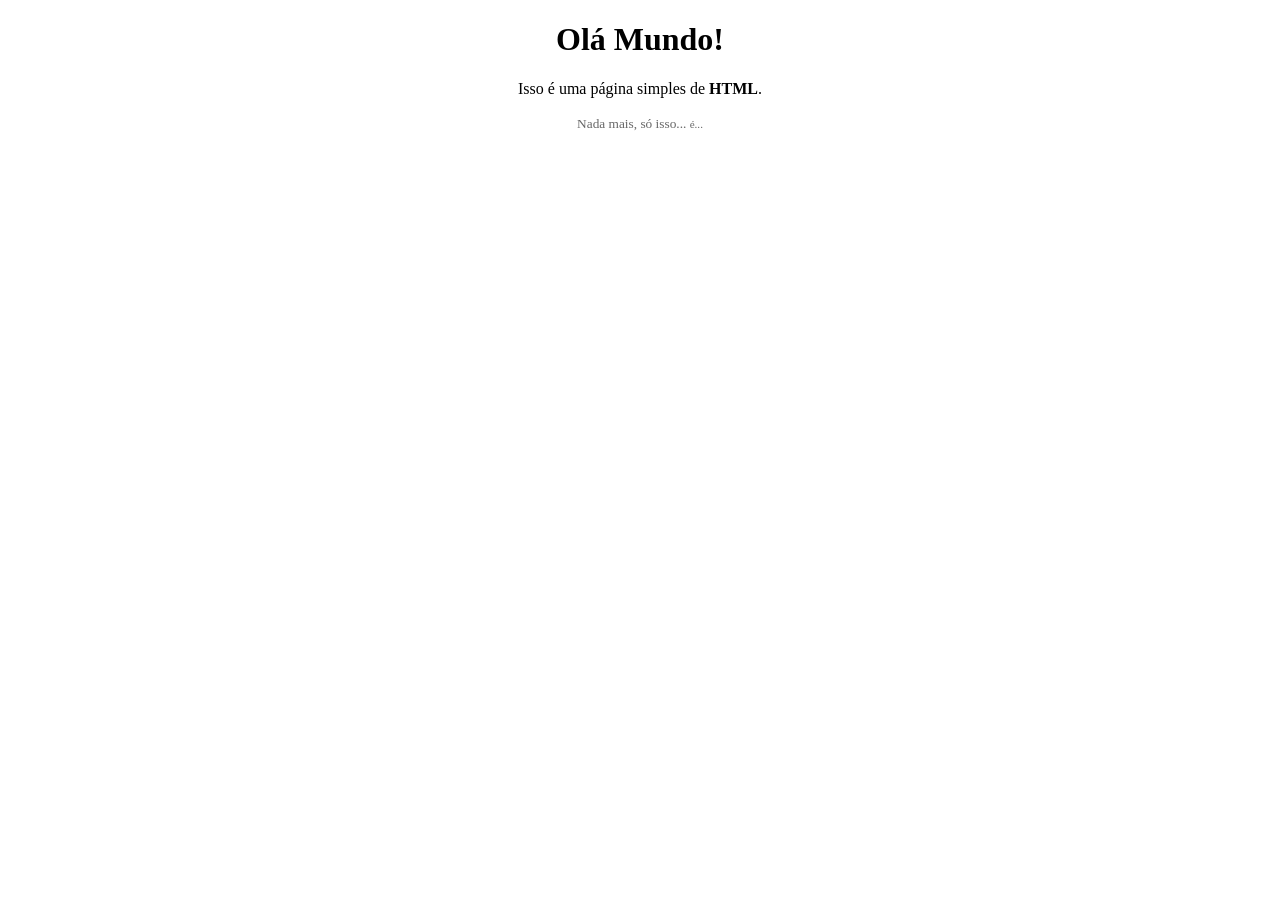
<file: Basico_Simples/index.html>
<!DOCTYPE html>
<html lang="pt-br">

    <head>
        <meta charset="UTF-8">
        <title>Simple HTML</title>
    </head>

    <body>

        <header>
            <h1 style="font-size: 2em; text-align: center; font-family: Comic Sans MS;">Olá Mundo!</h1>
        </header>

        <main>

            <article>
                <p style="text-align: center; margin: 0 auto;">Isso é uma página simples de <b>HTML</b>.</p>
            </article>

        </main>

        <footer>
            <p style="text-align: center; color: #676767;"><small>Nada mais, só isso... <small>é...</small></small></p>
        </footer>

    </body>

</html>
</file>
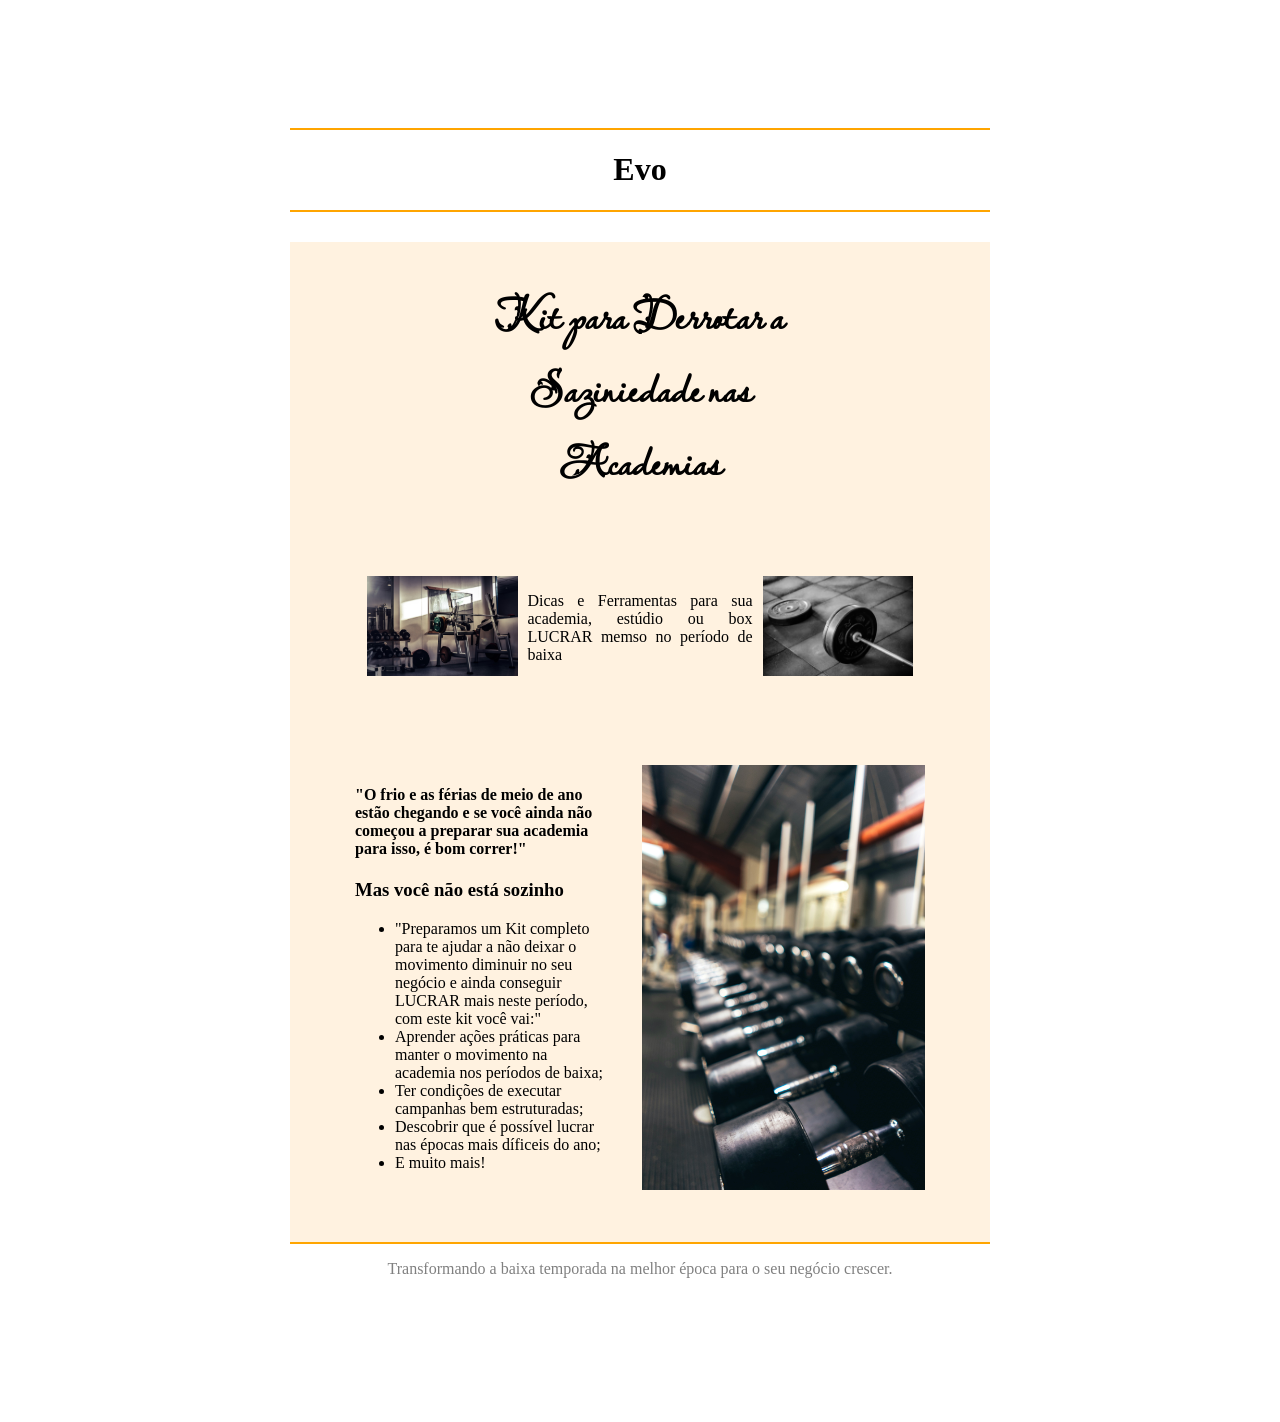
<file: Evo_Kit_Site/index.html>
<!DOCTYPE html>
<html lang="en">
<head>
    <meta charset="UTF-8">
    <meta name="viewport" content="width=device-width, initial-scale=1.0">
    <title>Document</title>
    <link rel="preconnect" href="https://fonts.googleapis.com">
    <link rel="preconnect" href="https://fonts.gstatic.com" crossorigin>
    <link href="https://fonts.googleapis.com/css2?family=Lavishly+Yours&display=swap" rel="stylesheet">
    <link rel="stylesheet" href="./css/style.css">
</head>
<body>
    <header>
        <h1>Evo</h1>
    </header>

    <main>
        <div class="fakeHeader">
            <div class="lavishly-yours-regular"><h2>Kit para Derrotar a Saziniedade nas Academias</h2></div>
        </div>

        <section>
            <img src="./img/jelmer-assink-gzeTjGu3b_k-unsplash.jpg">
            <p>Dicas e Ferramentas para sua academia, estúdio ou box LUCRAR memso no período de baixa</p>
            <img src="./img/victor-freitas-Yuv-iwByVRQ-unsplash.jpg">
        </section>

        <article>
            <div class="textoLateral">
            <h4>"O frio e as férias de meio de ano estão chegando e se você ainda não começou a preparar sua academia para isso, é bom correr!"</h4>
            <h3><b>Mas você não está sozinho</b></h3>
            <ul>
                <li>"Preparamos um Kit completo para te ajudar a não deixar o movimento diminuir no seu negócio e ainda conseguir LUCRAR mais neste período, com este kit você vai:"</li>
                <li>Aprender ações práticas para manter o movimento na academia nos períodos de baixa;</li>
                <li>Ter condições de executar campanhas bem estruturadas;</li>
                <li>Descobrir que é possível lucrar nas épocas mais díficeis do ano;</li>
                <li>E muito mais!</li>
            </ul>
            </div>
            <img src="./img/samuel-girven-VJ2s0c20qCo-unsplash.jpg">
        </article>

    </main>

    <footer>
        <p>Transformando a baixa temporada na melhor época para o seu negócio crescer.</p>
    </footer>
</body>
</html>
</file>
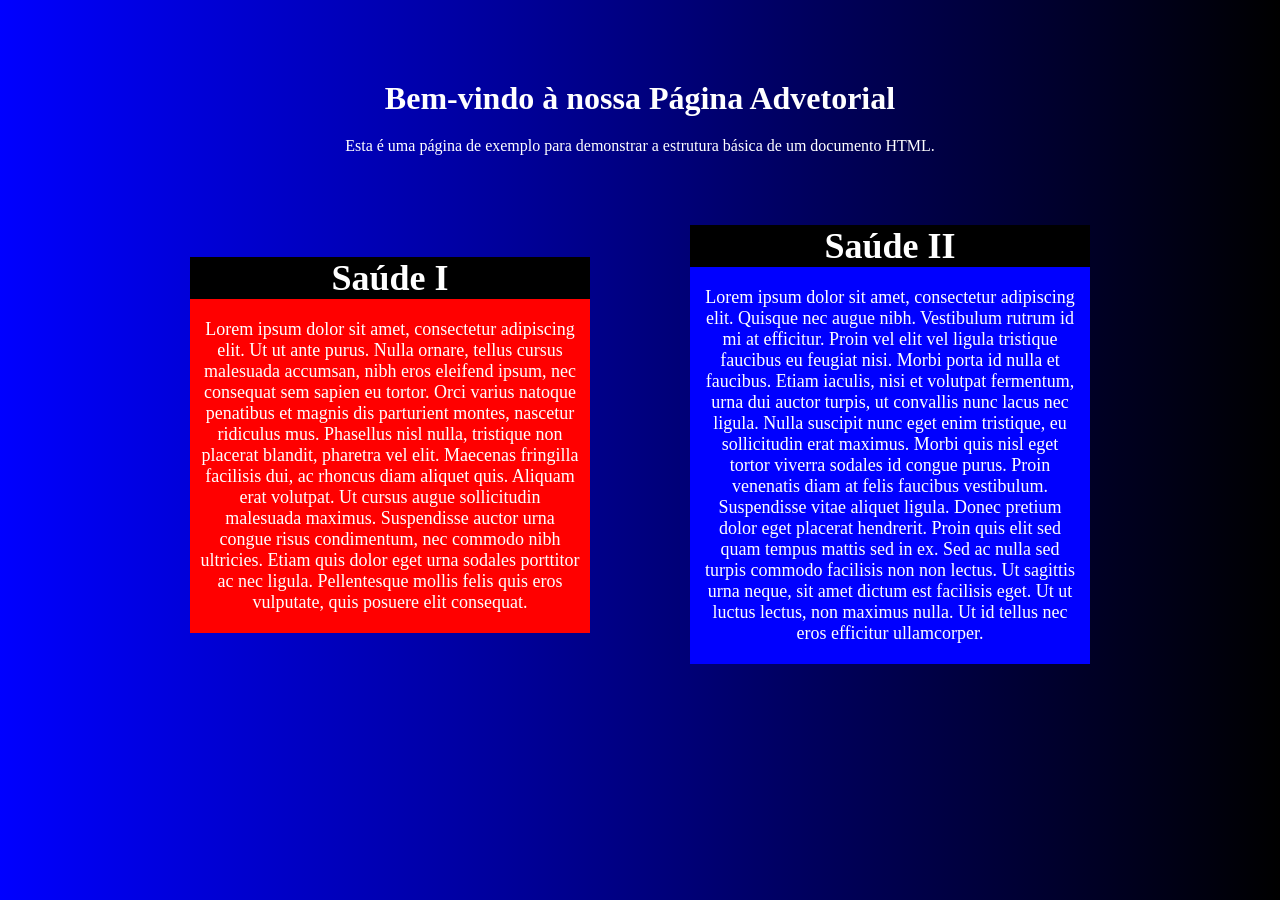
<file: Exerc_AD_Page/index.html>
<!DOCTYPE html>
<html lang="pt-br">
    <head>
        <meta charset="UTF-8">
        <meta name="viewport" content="width=device-width, initial-scale=1.0">
        <title>Página Advetorial</title>
        <link rel="stylesheet" href="css/style.css">
    </head>

    <body>
        <div class="header">
            <h1>Bem-vindo à nossa Página Advetorial</h1>
            <p>Esta é uma página de exemplo para demonstrar a estrutura básica de um documento HTML.</p>
        </div>

        <main>
            <article class="conteudo1">
                <header>
                    <h2>Saúde I</h2>
                </header>
                <p>Lorem ipsum dolor sit amet, consectetur adipiscing elit. Ut ut ante purus. Nulla ornare, tellus cursus malesuada accumsan, nibh eros eleifend ipsum, nec consequat sem sapien eu tortor. Orci varius natoque penatibus et magnis dis parturient montes, nascetur ridiculus mus. Phasellus nisl nulla, tristique non placerat blandit, pharetra vel elit. Maecenas fringilla facilisis dui, ac rhoncus diam aliquet quis. Aliquam erat volutpat. Ut cursus augue sollicitudin malesuada maximus. Suspendisse auctor urna congue risus condimentum, nec commodo nibh ultricies. Etiam quis dolor eget urna sodales porttitor ac nec ligula. Pellentesque mollis felis quis eros vulputate, quis posuere elit consequat.</p>
            </article>
            <article class="conteudo2">
                <header>
                    <h2>Saúde II</h2>
                </header>
                <p>Lorem ipsum dolor sit amet, consectetur adipiscing elit. Quisque nec augue nibh. Vestibulum rutrum id mi at efficitur. Proin vel elit vel ligula tristique faucibus eu feugiat nisi. Morbi porta id nulla et faucibus. Etiam iaculis, nisi et volutpat fermentum, urna dui auctor turpis, ut convallis nunc lacus nec ligula. Nulla suscipit nunc eget enim tristique, eu sollicitudin erat maximus. Morbi quis nisl eget tortor viverra sodales id congue purus. Proin venenatis diam at felis faucibus vestibulum. Suspendisse vitae aliquet ligula. Donec pretium dolor eget placerat hendrerit. Proin quis elit sed quam tempus mattis sed in ex. Sed ac nulla sed turpis commodo facilisis non non lectus. Ut sagittis urna neque, sit amet dictum est facilisis eget. Ut ut luctus lectus, non maximus nulla. Ut id tellus nec eros efficitur ullamcorper.</p>
            </article>
        </main>
    </body>
</html>
</file>
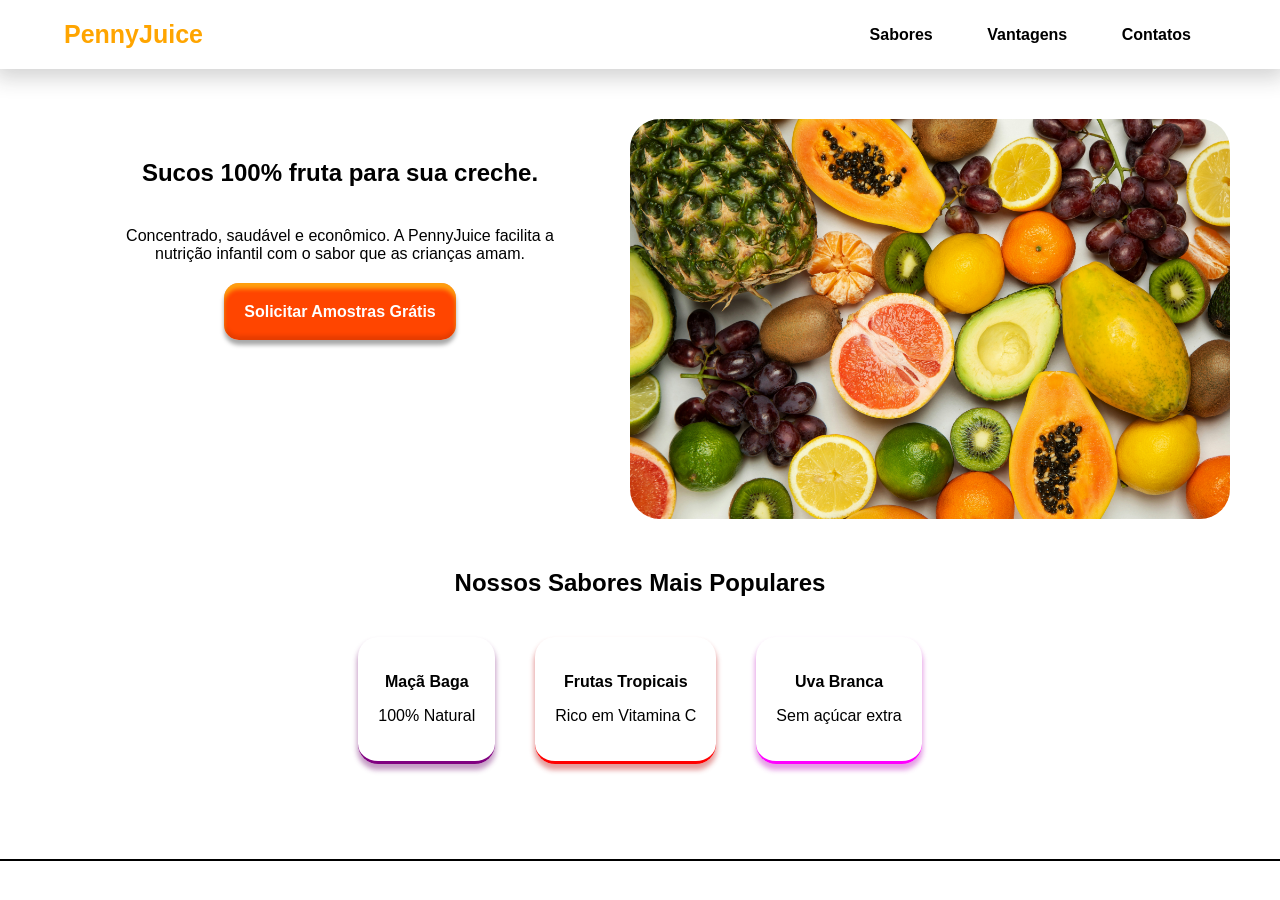
<file: PennyJuice_Exercicio/index.html>
<!DOCTYPE html>
<html lang="pt-BR">
<head>

    <meta charset="UTF-8">
    <meta name="viewport" content="width=device-width, initial-scale=1.0">
    <title>PennyJuice</title>
    <link rel="stylesheet" href="./css/style.css">

</head>
<body>
    <header>
        <div class="logotipo">
            PennyJuice
        </div>
        <nav>
        <a href="#">Sabores</a>
        <a href="#">Vantagens</a>
        <a href="#">Contatos</a>
        </nav>
    </header>
    <main>
        <section>
            <div class="textoBotao">
                <h1>Sucos 100% fruta para sua creche.</h1>
                <p>Concentrado, saudável e econômico. A PennyJuice facilita a nutrição infantil com o sabor que as crianças amam.</p>
                <a href="#">Solicitar Amostras Grátis</a>
            </div>
            <img src="./img/julia-zolotova-M_xIaxQE3Ms-unsplash.jpg" alt="Frutas">
        </section>
        <h2>Nossos Sabores Mais Populares</h2>
        <div class="sabores">
            <div class="maca">
            <p><b>Maçã Baga</b></p>
            <p>100% Natural</p>
            </div>
            <div class="tropical">
            <p><b>Frutas Tropicais</b></p>
            <p>Rico em Vitamina C</p>
            </div>
            <div class="uva">
            <p><b>Uva Branca</b></p>
            <p>Sem açúcar extra</p>
            </div>
        </div>
    </main>
</body>
</html>
</file>
<file: Evo_Kit_Site/css/style.css>
body{
    margin: 10%;
    padding: 0;
    display: flex;
    flex-direction: column;
    align-items: center;
}

header{
    width: 700px;
    border-bottom: 2px solid orange;
    border-top: 2px solid orange;
    text-align: center;
}

main{
    margin-top: 30px;
    min-height: 1000px;
    height: 1000px;
    min-width: 700px;
    width: 700px;
    background-color: rgb(255, 242, 224);
    .fakeHeader{
        display: flex;
        justify-content: center;
    }
}

.lavishly-yours-regular {
    width: 300px; 
    font-family: "Lavishly Yours", cursive;
    font-weight: 600;
    font-style: normal;
    font-size: 30px;
    h2{
        text-align: center;
        line-break: auto;
    }
}

section{
    margin: 20px;
    padding: 20px;
    display: flex;
    justify-content: center;
    img{
        height: 100px;
    }
    p{
        margin-left: 10px;
        margin-right: 10px;
        width: 225px;
        text-align: justify;
        line-break: auto;
    }
}

article{
    margin: 30px;
    padding: 35px;
    display: flex;
    justify-content: center;
    .textoLateral{
        height: 100px;
        margin-right: 30px;
    }
    img{
        height: 425px;
    }
}

footer{
    border-top: 2px solid orange;
    width: 700px;
    text-align: center;
    color: gray;
}
</file>
<file: Exerc_AD_Page/css/style.css>
*{
    margin: 0;
    padding: 0;
}

body{
    background-image: linear-gradient(to right, #0000ff, #000000);
}

.header{
    color: white;
    padding-top: 80px;
    padding-bottom: 20px;
    text-align: center;
}

header{
    background-color: #000000;
    color: white;
    font-size: 24px;
    width: 100%;
    text-align: center;
}

main{
    display: flex;
    justify-content: center;
    align-items: center;
    gap: 100px;
    padding: 30px;
}

.conteudo1{
    background-color: #ff0000;
    color: white;
    font-size: 18px;
    width: 400px;
    text-align: center;
}

.conteudo2{
    background-color: #0000ff;
    color: white;
    font-size: 18px;
    width: 400px;
    text-align: center;
}

p{
    margin: 20px 10px;
}
</file>
<file: PennyJuice_Exercicio/css/style.css>
body{
    font-family: 'Segoe UI', Tahoma, Geneva, Verdana, sans-serif;
    margin: 0px;
}

header{
    display: flex;
    justify-content: space-between;
    align-items: center;
    padding: 20px 5%;
    .logotipo{
        font-weight: 900;
        font-size: 25px;
        color: orange;
    }
    nav a{
        margin: 5px;
        text-decoration: none;
        color: black;
        font-weight: 600;
        padding: 20px;
    }
    a:hover{
    background-color: orange;
    }
    box-shadow: 0 4px 20px 5px #24242433;
}

main{
    section{
        margin: 50px;
        display: flex;
        justify-content: center;
        .textoBotao{
            margin: 20px;
            text-align: center;
            h1{
                font-weight: 900;
            }
            p{
                margin: 40px;
                max-width: 500px;
            }
            a{
                box-shadow: inset 0px 6px 4px 0px rgba(255, 251, 29, 0.5),
                            inset 0px -4px 4px 0px rgba(114, 23, 0, 0.2),
                            0px 5px 4px 0px rgba(0, 0, 0, 0.342);
                padding: 20px;
                text-decoration: none;
                background-color: orangered;
                font-weight: 600;
                color: white;
                border-radius: 15px;
            }
            a:active{
                box-shadow: inset 0px 4px 5px 0px rgba(0, 0, 0, 0.20),
                                  0px -4px 12px 0px rgba(255, 255, 255, 0.2);
                background-color: #d8d8d8;
                color: orangered;
            }
        }
        img{
            height: 400px;
            border-radius: 30px;
        }
    }
    h2{
        margin-top: 50px;
        text-align: center;
        font-weight: 900;
    }
    .sabores{
        display: flex;
        justify-content: center;
        text-align: center;
        .maca{
            margin: 20px;
            padding: 20px;
            border-bottom: 3px solid purple;
            border-radius: 20px;
            box-shadow: 0 5px 5px 1px #7a1e7a70;
        }
        .tropical{
            margin: 20px;
            padding: 20px;
            border-bottom: 3px solid red;
            border-radius: 20px;
            box-shadow: 0 5px 5px 1px #c41f1f70;
        }
        .uva{
            margin: 20px;
            padding: 20px;
            border-bottom: 3px solid magenta;
            border-radius: 20px;
            box-shadow: 0 5px 5px 1px #c41fc470;
        }
    }
    padding-bottom: 75px;
    border-bottom: 2px solid black;
}
</file>
